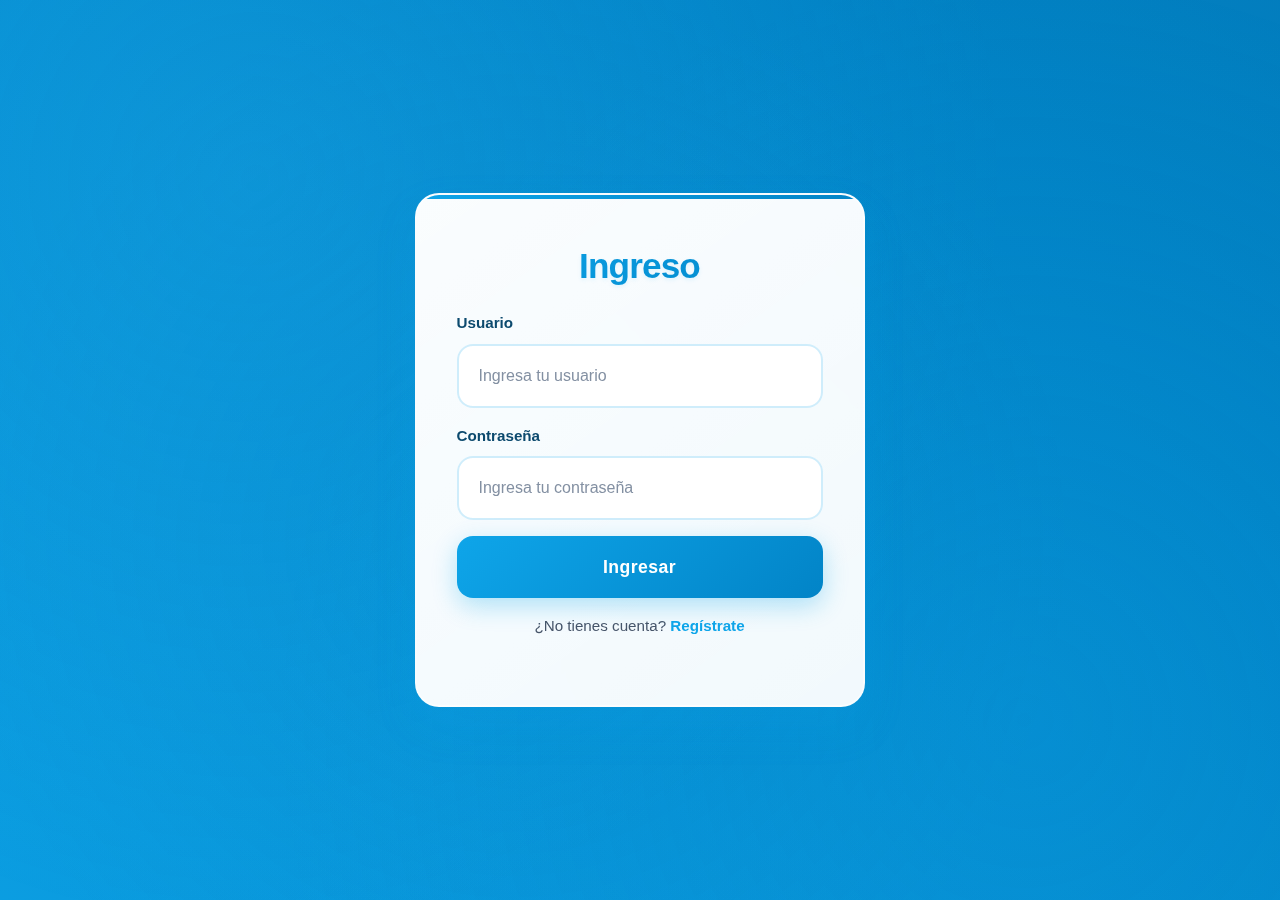
<file: FRONT/index.html>
<!DOCTYPE html>
<html lang="es">
<head>
    <meta charset="UTF-8">
    <meta name="viewport" content="width=device-width, initial-scale=1.0">
    <title>Ingreso - Registro</title>
    <link href="https://cdn.jsdelivr.net/npm/bootstrap@5.3.0/dist/css/bootstrap.min.css" rel="stylesheet">
    <link rel="stylesheet" href="style.css">
    <script src="frontend_integration.js"></script>
</head>
<body class="index-page">
<div class="container py-5">
    <div class="row justify-content-center">
        <div class="col-md-5">

            <!-- LOGIN -->
            <div id="loginForm" class="card-custom">
                <h3 class="text-center mb-4">Ingreso</h3>
                <form>
                    <div class="mb-3">
                        <label class="form-label">Usuario</label>
                        <input type="text" class="form-control" placeholder="Ingresa tu usuario" required>
                    </div>
                    <div class="mb-3">
                        <label class="form-label">Contraseña</label>
                        <input type="password" class="form-control" placeholder="Ingresa tu contraseña" required>
                    </div>
                    <button class="btn btn-main w-100">Ingresar</button>
                </form>
                <p class="mt-3 text-center">
                    ¿No tienes cuenta? <a href="#" onclick="toggleForms()">Regístrate</a>
                </p>
            </div>

            <!-- REGISTRO -->
            <div id="registroForm" class="card-custom hidden">
                <h3 class="text-center mb-4">Registro</h3>
                <form>
                    <div class="mb-3">
                        <label class="form-label">Usuario</label>
                        <input type="text" class="form-control" placeholder="Tu usuario" required>
                    </div>
                    <div class="mb-3">
                        <label class="form-label">Contraseña</label>
                        <input type="password" class="form-control" placeholder="Crea una contraseña" required>
                    </div>
                    <button class="btn btn-main w-100">Registrarse</button>
                </form>
                <p class="mt-3 text-center">
                    ¿Ya tienes cuenta? <a href="#" onclick="toggleForms()">Inicia sesión</a>
                </p>
            </div>

        </div>
    </div>
</div>

<script>
    // URL del backend
    const API_URL = "https://apiflask-production.up.railway.app";

    function toggleForms() {
        document.getElementById("loginForm").classList.toggle("hidden");
        document.getElementById("registroForm").classList.toggle("hidden");
    }

    // Manejo del formulario de registro
    document.addEventListener('DOMContentLoaded', function() {
        const registroForm = document.querySelector('#registroForm form');
        const loginForm = document.querySelector('#loginForm form');

        // Registro de usuario
        registroForm.addEventListener('submit', async function(e) {
            e.preventDefault();
            const username = this.querySelector('input[placeholder="Tu usuario"]').value;
            const password = this.querySelector('input[placeholder="Crea una contraseña"]').value;
            
            try {
                const response = await registrarUsuario(username, password);
                alert('¡Usuario registrado exitosamente!');
                console.log('Registro exitoso:', response);
                
                // Limpiar formulario y cambiar a login
                this.reset();
                toggleForms();
            } catch (error) {
                alert('Error al registrar: ' + error.message);
                console.error('Error:', error);
            }
        });

        // Login
        loginForm.addEventListener('submit', async function(e) {
            e.preventDefault();
            const username = this.querySelector('input[placeholder="Ingresa tu usuario"]').value;
            const password = this.querySelector('input[placeholder="Ingresa tu contraseña"]').value;
            
            try {
                const response = await iniciarSesion(username, password);
                alert('¡Sesión iniciada exitosamente!');
                console.log('Login exitoso:', response);
                
                // Redirigir al dashboard
                window.location.href = 'dashb.html';
            } catch (error) {
                alert('Error al iniciar sesión: ' + error.message);
                console.error('Error:', error);
            }
        });
    });
</script>

</body>
</html>
</file>
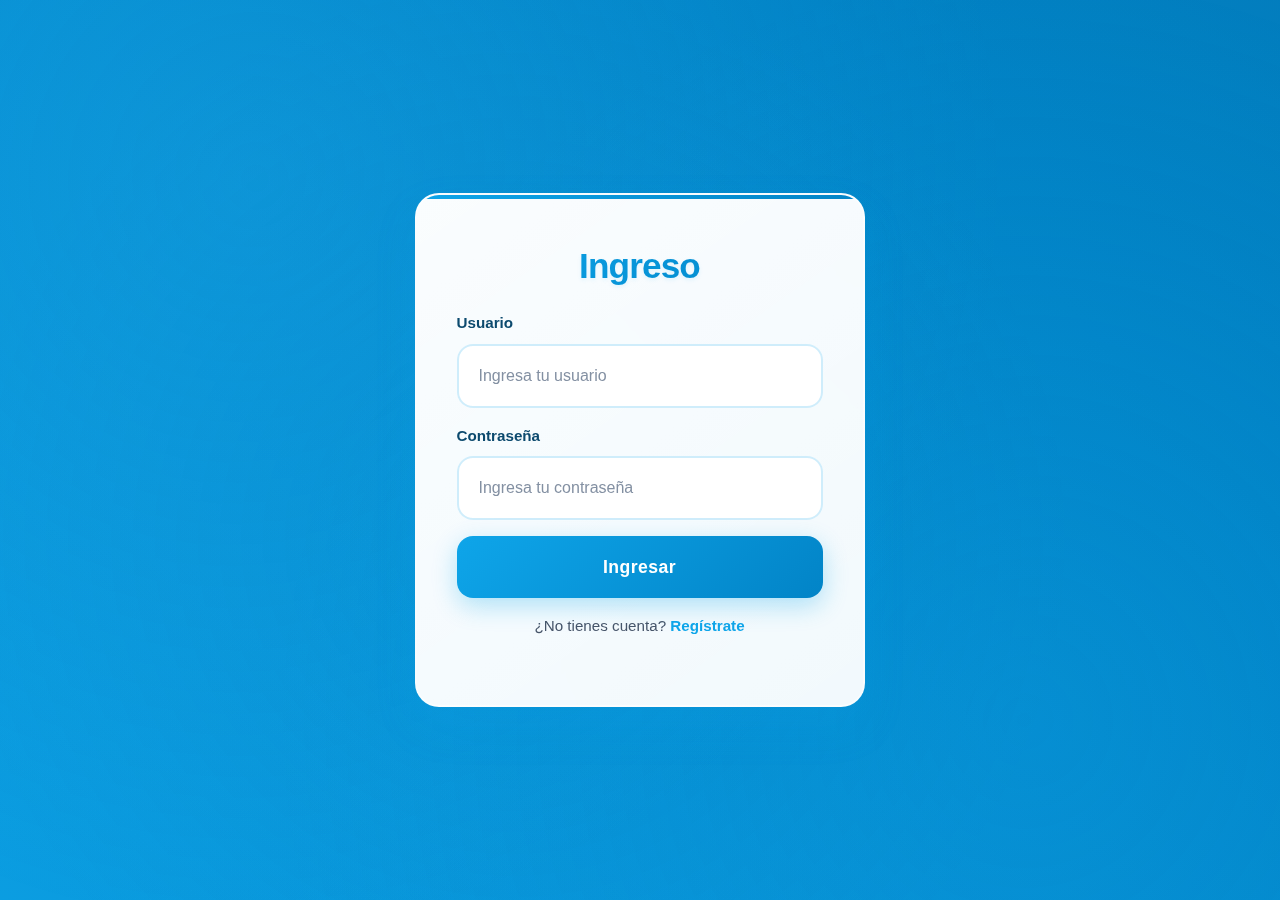
<file: FRONT/dashb.html>
<!DOCTYPE html>
<html lang="es">
<head>
    <meta charset="UTF-8">
    <meta name="viewport" content="width=device-width, initial-scale=1.0">
    <title>Dashboard - Productos</title>
    <link href="https://cdn.jsdelivr.net/npm/bootstrap@5.3.0/dist/css/bootstrap.min.css" rel="stylesheet">
    <link rel="stylesheet" href="https://cdnjs.cloudflare.com/ajax/libs/font-awesome/6.4.0/css/all.min.css">
    <link rel="stylesheet" href="style.css">
    <script src="frontend_integration.js"></script>
</head>
<body class="crud-page">

<!-- NAVBAR -->
<nav class="navbar navbar-custom navbar-dark p-3">
    <div class="container-fluid">
        <span class="navbar-brand mb-0 h1"><i class="fas fa-box"></i> Dashboard - Productos</span>
        <div class="d-flex">
            <a href="index.html" class="btn btn-outline-light me-2">
                <i class="fas fa-sign-out-alt"></i> Cerrar Sesión
            </a>
        </div>
    </div>
</nav>

<div class="container mt-4">

    <!-- ESTADÍSTICAS -->
    <div class="row mb-4" id="statsContainer">
        <div class="col-md-4">
            <div class="stat-card bg-primary text-white">
                <div class="d-flex align-items-center">
                    <i class="fas fa-box fa-2x me-3"></i>
                    <div>
                        <h3 id="totalProductos">0</h3>
                        <small>Total Productos</small>
                    </div>
                </div>
            </div>
        </div>
        <div class="col-md-4">
            <div class="stat-card bg-success text-white">
                <div class="d-flex align-items-center">
                    <i class="fas fa-check-circle fa-2x me-3"></i>
                    <div>
                        <h3 id="totalCategorias">0</h3>
                        <small>Categorías</small>
                    </div>
                </div>
            </div>
        </div>
        <div class="col-md-4">
            <div class="stat-card bg-info text-white">
                <div class="d-flex align-items-center">
                    <i class="fas fa-warehouse fa-2x me-3"></i>
                    <div>
                        <h3 id="inventarioTotal">0</h3>
                        <small>Inventario Total</small>
                    </div>
                </div>
            </div>
        </div>
    </div>

    <!-- BOTÓN AGREGAR -->
    <div class="d-flex justify-content-between align-items-center mb-4">
        <h3 class="fw-bold">Gestión de Productos</h3>
        <button class="btn btn-main" onclick="mostrarFormulario()">
            <i class="fas fa-plus"></i> Agregar Producto
        </button>
    </div>

    <!-- FORMULARIO -->
    <div id="formProducto" class="card-producto mb-4 hidden">
        <h4 id="formTitle">Agregar Producto</h4>
        <div class="row">
            <div class="col-md-8">
                <label class="form-label">Nombre del Producto</label>
                <input id="prodNombre" class="form-control" type="text" placeholder="Ej: Laptop Dell Inspiron">
            </div>
            <div class="col-md-4">
                <label class="form-label">Inventario</label>
                <input id="prodInventario" class="form-control" type="number" placeholder="10" min="0">
            </div>
        </div>
        <div class="row mt-3">
            <div class="col-md-12">
                <label class="form-label">Categoría</label>
                <select id="prodCategoria" class="form-control">
                    <option value="">Cargando categorías...</option>
                </select>
            </div>
        </div>
        <div class="mt-3">
            <button class="btn btn-main me-2" onclick="guardarProducto()">
                <i class="fas fa-save"></i> Guardar
            </button>
            <button class="btn btn-secondary" onclick="cancelarForm()">
                <i class="fas fa-times"></i> Cancelar
            </button>
        </div>
    </div>

    <!-- LISTA DE PRODUCTOS -->
    <div class="row" id="productosGrid">
        <div class="col-12 text-center">
            <div class="spinner-border" role="status">
                <span class="visually-hidden">Cargando...</span>
            </div>
            <p>Cargando productos...</p>
        </div>
    </div>

</div>

<!-- Modal para detalles -->
<div class="modal fade" id="detallesModal" tabindex="-1">
    <div class="modal-dialog modal-lg">
        <div class="modal-content">
            <div class="modal-header">
                <h5 class="modal-title">
                    <i class="fas fa-info-circle"></i> Detalles del Producto
                </h5>
                <button type="button" class="btn-close" data-bs-dismiss="modal"></button>
            </div>
            <div class="modal-body" id="modalBody">
                <!-- Contenido dinámico -->
            </div>
        </div>
    </div>
</div>

<script src="https://cdn.jsdelivr.net/npm/bootstrap@5.3.0/dist/js/bootstrap.bundle.min.js"></script>
<script>
    let productos = [];
    let categorias = [];
    let editIndex = null;
    let detallesModal = null;

    // Inicializar cuando carga la página
    document.addEventListener('DOMContentLoaded', async function() {
        console.log('🚀 Dashboard iniciando...');
        detallesModal = new bootstrap.Modal(document.getElementById('detallesModal'));
        
        // Asegurarse de que el token se carga desde localStorage
        if (!authToken) {
            authToken = localStorage.getItem('authToken');
        }
        
        // Verificar si hay token de sesión
        if (!authToken) {
            console.log('⚠️ No hay token de sesión, redirigiendo al login');
            alert('Sesión expirada. Por favor inicia sesión nuevamente.');
            window.location.href = 'index.html';
            return;
        }
        
        console.log('✅ Token encontrado, cargando dashboard...');
        await cargarDatos();
    });

    // Cargar todos los datos
    async function cargarDatos() {
        try {
            console.log('📦 Cargando datos...');
            await Promise.all([
                cargarProductos(),
                cargarCategorias()
            ]);
            actualizarEstadisticas();
        } catch (error) {
            console.error('❌ Error al cargar datos:', error);
        }
    }

    // Cargar productos desde la API
    async function cargarProductos() {
        try {
            console.log('📦 Cargando productos...');
            const response = await obtenerProductos();
            
            // La API puede devolver diferentes estructuras
            if (response && response.data) {
                productos = response.data;
            } else if (Array.isArray(response)) {
                productos = response;
            } else {
                productos = [];
            }
            
            console.log('✅ Productos cargados:', productos.length);
            renderProductos();
        } catch (error) {
            console.error('❌ Error al cargar productos:', error);
            document.getElementById("productosGrid").innerHTML = 
                '<div class="col-12"><div class="alert alert-danger">⚠️ Error al cargar los productos. Verifica la conexión con el servidor.</div></div>';
        }
    }

    // Cargar categorías desde la API
    async function cargarCategorias() {
        try {
            console.log('📂 Cargando categorías...');
            const response = await obtenerCategorias();
            
            if (response && response.data) {
                categorias = response.data;
            } else if (Array.isArray(response)) {
                categorias = response;
            } else {
                categorias = [];
            }
            
            console.log('✅ Categorías cargadas:', categorias.length);
            renderSelectCategorias();
        } catch (error) {
            console.error('❌ Error al cargar categorías:', error);
            categorias = [];
            renderSelectCategorias();
        }
    }

    // Renderizar select de categorías
    function renderSelectCategorias() {
        const select = document.getElementById("prodCategoria");
        
        if (!categorias || categorias.length === 0) {
            select.innerHTML = '<option value="">No hay categorías disponibles</option>';
            return;
        }
        
        let html = '<option value="">Selecciona una categoría</option>';
        categorias.forEach(cat => {
            html += `<option value="${cat.id}">${cat.nombreCategoria}</option>`;
        });
        
        select.innerHTML = html;
    }

    // Renderizar productos en la interfaz
    function renderProductos() {
        const grid = document.getElementById("productosGrid");
        
        if (!productos || productos.length === 0) {
            grid.innerHTML = `
                <div class="col-12">
                    <div class="alert alert-info text-center">
                        <i class="fas fa-info-circle fa-3x mb-3"></i>
                        <h4>No hay productos registrados</h4>
                        <p>Comienza agregando tu primer producto usando el botón de arriba.</p>
                    </div>
                </div>
            `;
            return;
        }

        let html = '';
        productos.forEach((item, index) => {
            const categoria = categorias.find(c => c.id === item.categoria_id);
            const categoriaNombre = categoria ? categoria.nombreCategoria : 'Sin categoría';
            
            html += `
                <div class="col-md-4 mb-4">
                    <div class="card h-100 shadow-sm">
                        <div class="card-header bg-primary text-white d-flex justify-content-between align-items-center">
                            <span><i class="fas fa-box"></i></span>
                            <span class="badge bg-light text-dark">${categoriaNombre}</span>
                        </div>
                        <div class="card-body">
                            <h5 class="card-title">${item.nombre}</h5>
                            <div class="mb-2">
                                <strong>ID:</strong> #${item.id}<br>
                                <strong>Inventario:</strong> ${item.inventario} unidades<br>
                                <strong>Categoría:</strong> ${categoriaNombre}
                            </div>
                        </div>
                        <div class="card-footer bg-transparent">
                            <div class="btn-group w-100" role="group">
                                <button class="btn btn-outline-info btn-sm" onclick="verDetalles(${index})">
                                    <i class="fas fa-eye"></i> Ver
                                </button>
                                <button class="btn btn-outline-warning btn-sm" onclick="editarProducto(${index})">
                                    <i class="fas fa-edit"></i> Editar
                                </button>
                                <button class="btn btn-outline-danger btn-sm" onclick="eliminarProducto(${index})">
                                    <i class="fas fa-trash"></i> Eliminar
                                </button>
                            </div>
                        </div>
                    </div>
                </div>
            `;
        });
        
        grid.innerHTML = html;
    }

    // Mostrar formulario para agregar
    function mostrarFormulario() {
        editIndex = null;
        document.getElementById("formTitle").innerText = "Agregar Producto";
        limpiarFormulario();
        document.getElementById("formProducto").classList.remove("hidden");
    }

    // Guardar producto (crear o actualizar)
    async function guardarProducto() {
        const nombre = document.getElementById("prodNombre").value.trim();
        const inventario = parseInt(document.getElementById("prodInventario").value);
        const categoria_id = parseInt(document.getElementById("prodCategoria").value);

        // Validaciones
        if (!nombre) {
            alert('Por favor ingresa el nombre del producto');
            return;
        }

        if (isNaN(inventario) || inventario < 0) {
            alert('Por favor ingresa un inventario válido');
            return;
        }

        if (!categoria_id) {
            alert('Por favor selecciona una categoría');
            return;
        }

        try {
            if (editIndex !== null) {
                // Actualizar producto existente
                const item = productos[editIndex];
                const response = await actualizarProducto(
                    item.id, nombre, inventario, categoria_id
                );
                alert('✅ Producto actualizado exitosamente');
                console.log('Actualizado:', response);
            } else {
                // Crear nuevo producto
                const response = await crearProducto(
                    nombre, inventario, categoria_id
                );
                alert('✅ Producto creado exitosamente');
                console.log('Creado:', response);
            }

            cancelarForm();
            await cargarProductos();
        } catch (error) {
            console.error('Error:', error);
            alert('❌ Error al guardar: ' + error.message);
        }
    }

    // Editar producto
    function editarProducto(index) {
        const item = productos[index];
        editIndex = index;
        
        document.getElementById("formTitle").innerText = "Editar Producto";
        document.getElementById("prodNombre").value = item.nombre || '';
        document.getElementById("prodInventario").value = item.inventario || 0;
        document.getElementById("prodCategoria").value = item.categoria_id || '';
        
        document.getElementById("formProducto").classList.remove("hidden");
    }

    // Eliminar producto
    async function eliminarProducto(index) {
        const item = productos[index];
        if (!confirm(`¿Estás seguro de eliminar "${item.nombre}"?`)) {
            return;
        }
        
        try {
            // Usar la función del API correctamente
            const response = await apiRequest(`/products/${item.id}`, {
                method: 'DELETE'
            });
            alert('✅ Producto eliminado exitosamente');
            await cargarProductos();
        } catch (error) {
            console.error('Error:', error);
            alert('❌ Error al eliminar: ' + error.message);
        }
    }

    // Ver detalles en modal
    function verDetalles(index) {
        const item = productos[index];
        const categoria = categorias.find(c => c.id === item.categoria_id);
        const categoriaNombre = categoria ? categoria.nombreCategoria : 'Sin categoría';
            
        const modalBody = document.getElementById('modalBody');
        modalBody.innerHTML = `
            <div class="text-center mb-4">
                <div style="font-size: 4rem; margin-bottom: 1rem;"><i class="fas fa-box text-primary"></i></div>
                <h3>${item.nombre}</h3>
                <p class="text-muted">ID: #${item.id}</p>
            </div>
            <div class="row">
                <div class="col-md-6">
                    <h5><i class="fas fa-info-circle"></i> Información General</h5>
                    <table class="table table-borderless">
                        <tr><td><strong>Nombre:</strong></td><td>${item.nombre}</td></tr>
                        <tr><td><strong>ID:</strong></td><td>#${item.id}</td></tr>
                        <tr><td><strong>Categoría:</strong></td><td>${categoriaNombre}</td></tr>
                    </table>
                </div>
                <div class="col-md-6">
                    <h5><i class="fas fa-warehouse"></i> Inventario</h5>
                    <table class="table table-borderless">
                        <tr><td><strong>Stock Actual:</strong></td><td class="text-success">${item.inventario} unidades</td></tr>
                        <tr><td><strong>Estado:</strong></td><td>${item.inventario > 0 ? '<i class="fas fa-check text-success"></i> Disponible' : '<i class="fas fa-times text-danger"></i> Agotado'}</td></tr>
                    </table>
                </div>
            </div>
        `;
        
        detallesModal.show();
    }

    // Limpiar formulario
    function limpiarFormulario() {
        document.getElementById("prodNombre").value = '';
        document.getElementById("prodInventario").value = '';
        document.getElementById("prodCategoria").value = '';
    }

    // Cancelar formulario
    function cancelarForm() {
        document.getElementById("formProducto").classList.add("hidden");
        limpiarFormulario();
        editIndex = null;
    }

    // Actualizar estadísticas
    function actualizarEstadisticas() {
        const totalProductos = productos.length;
        const totalCategorias = categorias.length;
        const inventarioTotal = productos.reduce((sum, item) => sum + (item.inventario || 0), 0);
        
        document.getElementById("totalProductos").textContent = totalProductos;
        document.getElementById("totalCategorias").textContent = totalCategorias;
        document.getElementById("inventarioTotal").textContent = inventarioTotal;
    }
</script>

</body>
</html>
</file>
<file: FRONT/style.css>
/* ==== NUEVO DISEÑO AZUL OCEÁNICO - DISEÑO ORIGINAL ==== */
:root {
    /* Paleta Azul Oceánico */
    --ocean-deep: #0c4a6e;
    --ocean-blue: #0ea5e9;
    --ocean-light: #38bdf8;
    --ocean-mist: #e0f2fe;
    --ocean-foam: #f0f9ff;
    
    /* Colores de soporte */
    --success-green: #10b981;
    --warning-amber: #f59e0b;
    --danger-red: #ef4444;
    --neutral-slate: #64748b;
    --white-pure: #ffffff;
    --text-dark: #1e293b;
    --text-light: #475569;
    
    /* Gradientes únicos */
    --gradient-ocean: linear-gradient(135deg, #0ea5e9 0%, #0284c7 50%, #0369a1 100%);
    --gradient-waves: linear-gradient(45deg, #38bdf8 0%, #0ea5e9 25%, #0284c7 50%, #0369a1 75%, #0c4a6e 100%);
    --gradient-card: linear-gradient(145deg, rgba(255,255,255,0.98) 0%, rgba(255,255,255,0.95) 100%);
    --gradient-button: linear-gradient(135deg, #0ea5e9 0%, #0284c7 100%);
    
    /* Sombras suaves */
    --shadow-ocean: 0 20px 40px rgba(14, 165, 233, 0.15);
    --shadow-card: 0 15px 35px rgba(14, 165, 233, 0.1);
    --shadow-button: 0 8px 25px rgba(14, 165, 233, 0.3);
    --shadow-subtle: 0 4px 15px rgba(14, 165, 233, 0.08);
    
    /* Formas y transiciones */
    --radius-soft: 24px;
    --radius-card: 20px;
    --radius-button: 16px;
    --transition-smooth: all 0.4s cubic-bezier(0.4, 0, 0.2, 1);
    --transition-quick: all 0.2s ease;
}

/* ==== ANIMACIONES PERSONALIZADAS ==== */
@keyframes oceanWave {
    0%, 100% { 
        background-position: 0% 50%;
        transform: scale(1);
    }
    50% { 
        background-position: 100% 50%;
        transform: scale(1.02);
    }
}

@keyframes floatIn {
    0% { 
        opacity: 0; 
        transform: translateY(30px) scale(0.9); 
    }
    100% { 
        opacity: 1; 
        transform: translateY(0px) scale(1); 
    }
}

@keyframes ripple {
    0% {
        box-shadow: 0 0 0 0 rgba(14, 165, 233, 0.7);
    }
    70% {
        box-shadow: 0 0 0 25px rgba(14, 165, 233, 0);
    }
    100% {
        box-shadow: 0 0 0 0 rgba(14, 165, 233, 0);
    }
}

@keyframes shimmer {
    0% { transform: translateX(-100%); }
    100% { transform: translateX(100%); }
}

/* ==== RESET Y BASE ==== */
* {
    margin: 0;
    padding: 0;
    box-sizing: border-box;
}

body {
    font-family: 'Inter', 'SF Pro Display', -apple-system, BlinkMacSystemFont, sans-serif;
    font-weight: 400;
    line-height: 1.6;
    color: var(--text-dark);
    overflow-x: hidden;
    scroll-behavior: smooth;
}

/* ==== PÁGINA DE INGRESO (INDEX) ==== */
body.index-page {
    background: var(--gradient-waves);
    background-size: 400% 400%;
    animation: oceanWave 20s ease-in-out infinite;
    min-height: 100vh;
    display: flex;
    align-items: center;
    justify-content: center;
    padding: 20px;
    position: relative;
}

/* Efecto de ondas de fondo */
body.index-page::before {
    content: '';
    position: fixed;
    top: 0;
    left: 0;
    width: 100%;
    height: 100%;
    background: 
        radial-gradient(circle at 20% 20%, rgba(56, 189, 248, 0.15) 0%, transparent 60%),
        radial-gradient(circle at 80% 80%, rgba(14, 165, 233, 0.15) 0%, transparent 60%),
        radial-gradient(circle at 40% 60%, rgba(2, 132, 199, 0.1) 0%, transparent 60%);
    pointer-events: none;
    z-index: -1;
}

/* ==== TARJETA PRINCIPAL ==== */
.card-custom {
    background: var(--gradient-card);
    border-radius: var(--radius-soft);
    padding: 50px 40px;
    box-shadow: var(--shadow-ocean);
    border: 2px solid rgba(255, 255, 255, 0.4);
    backdrop-filter: blur(20px);
    position: relative;
    overflow: hidden;
    animation: floatIn 0.8s ease-out;
    transition: var(--transition-smooth);
    max-width: 450px;
    width: 100%;
}

.card-custom::before {
    content: '';
    position: absolute;
    top: 0;
    left: 0;
    width: 100%;
    height: 4px;
    background: var(--gradient-button);
    border-radius: var(--radius-soft) var(--radius-soft) 0 0;
}

.card-custom::after {
    content: '';
    position: absolute;
    top: 0;
    left: -100%;
    width: 100%;
    height: 100%;
    background: linear-gradient(90deg, 
        transparent, 
        rgba(255,255,255,0.4), 
        transparent
    );
    transition: var(--transition-smooth);
    pointer-events: none;
}

.card-custom:hover {
    transform: translateY(-8px) scale(1.02);
    box-shadow: var(--shadow-ocean), 0 30px 60px rgba(14, 165, 233, 0.25);
}

.card-custom:hover::after {
    left: 100%;
    transition: left 0.6s ease-in-out;
}

/* ==== TÍTULOS ==== */
.card-custom h3 {
    color: var(--ocean-deep);
    font-weight: 700;
    font-size: 2.2rem;
    text-align: center;
    margin-bottom: 2rem;
    background: var(--gradient-button);
    background-clip: text;
    -webkit-background-clip: text;
    -webkit-text-fill-color: transparent;
    letter-spacing: -0.025em;
    text-shadow: 0 2px 4px rgba(14, 165, 233, 0.1);
}

/* ==== FORMULARIOS ==== */
.form-label {
    color: var(--ocean-deep);
    font-weight: 600;
    font-size: 0.95rem;
    margin-bottom: 8px;
    display: block;
}

.form-control {
    width: 100%;
    padding: 18px 20px;
    border: 2px solid rgba(14, 165, 233, 0.2);
    border-radius: var(--radius-button);
    background: rgba(255, 255, 255, 0.95);
    font-size: 1rem;
    color: var(--text-dark);
    transition: var(--transition-smooth);
    backdrop-filter: blur(10px);
    position: relative;
}

.form-control:focus {
    outline: none;
    border-color: var(--ocean-blue);
    background: var(--white-pure);
    box-shadow: 0 0 0 4px rgba(14, 165, 233, 0.15);
    transform: translateY(-2px);
}

.form-control::placeholder {
    color: var(--neutral-slate);
    font-weight: 400;
    opacity: 0.8;
}

.mb-3 {
    margin-bottom: 1.5rem;
}

/* ==== BOTONES ==== */
.btn {
    font-weight: 600;
    padding: 18px 32px;
    border-radius: var(--radius-button);
    border: none;
    font-size: 1.1rem;
    cursor: pointer;
    transition: var(--transition-smooth);
    text-decoration: none;
    display: inline-flex;
    align-items: center;
    justify-content: center;
    position: relative;
    overflow: hidden;
    text-transform: none;
    letter-spacing: 0.025em;
}

.btn-main {
    background: var(--gradient-button);
    color: var(--white-pure);
    box-shadow: var(--shadow-button);
    font-weight: 700;
}

.btn-main::before {
    content: '';
    position: absolute;
    top: 0;
    left: -100%;
    width: 100%;
    height: 100%;
    background: linear-gradient(90deg, 
        transparent, 
        rgba(255,255,255,0.3), 
        transparent
    );
    transition: var(--transition-smooth);
}

.btn-main:hover {
    transform: translateY(-4px);
    box-shadow: var(--shadow-button), 0 20px 40px rgba(14, 165, 233, 0.4);
}

.btn-main:hover::before {
    left: 100%;
    animation: shimmer 0.6s ease-in-out;
}

.btn-main:active {
    transform: translateY(-2px);
}

.w-100 {
    width: 100%;
}

/* ==== ENLACES ==== */
.card-custom p {
    text-align: center;
    color: var(--text-light);
    font-size: 0.95rem;
    margin-top: 1.5rem;
}

.card-custom a {
    color: var(--ocean-blue);
    text-decoration: none;
    font-weight: 600;
    transition: var(--transition-quick);
    position: relative;
}

.card-custom a::after {
    content: '';
    position: absolute;
    width: 0;
    height: 2px;
    bottom: -2px;
    left: 0;
    background: var(--ocean-blue);
    transition: var(--transition-quick);
}

.card-custom a:hover {
    color: var(--ocean-deep);
}

.card-custom a:hover::after {
    width: 100%;
}

/* ==== UTILIDADES ==== */
.hidden {
    display: none !important;
}

.text-center {
    text-align: center;
}

.mt-3 {
    margin-top: 1rem;
}

/* ==== DASHBOARD STYLES ==== */
body:not(.index-page) {
    background: linear-gradient(135deg, var(--ocean-mist) 0%, var(--ocean-foam) 100%);
    min-height: 100vh;
}

/* Navigation */
.navbar {
    background: var(--gradient-button) !important;
    box-shadow: var(--shadow-card);
    border-bottom: 3px solid rgba(255, 255, 255, 0.2);
    backdrop-filter: blur(10px);
}

.navbar-brand {
    color: var(--white-pure) !important;
    font-weight: 700;
    font-size: 1.5rem;
}

.navbar-nav .nav-link {
    color: rgba(255, 255, 255, 0.9) !important;
    font-weight: 500;
    transition: var(--transition-quick);
    padding: 0.5rem 1rem !important;
    border-radius: var(--radius-button);
    margin: 0 0.25rem;
}

.navbar-nav .nav-link:hover {
    color: var(--white-pure) !important;
    background: rgba(255, 255, 255, 0.1);
    transform: translateY(-1px);
}

/* Cards */
.card {
    background: var(--gradient-card);
    border: 2px solid rgba(14, 165, 233, 0.1);
    border-radius: var(--radius-card);
    box-shadow: var(--shadow-card);
    transition: var(--transition-smooth);
    overflow: hidden;
}

.card:hover {
    transform: translateY(-5px);
    box-shadow: var(--shadow-ocean);
}

.card-header {
    background: var(--gradient-button) !important;
    color: var(--white-pure);
    border-bottom: none;
    font-weight: 600;
    padding: 1rem 1.5rem;
}

/* Buttons variants */
.btn-primary {
    background: var(--gradient-button);
    border: none;
    box-shadow: var(--shadow-subtle);
    color: var(--white-pure);
}

.btn-primary:hover {
    background: var(--gradient-button);
    transform: translateY(-2px);
    box-shadow: var(--shadow-button);
    color: var(--white-pure);
}

.btn-success {
    background: linear-gradient(135deg, var(--success-green) 0%, #059669 100%);
    border: none;
    box-shadow: 0 4px 15px rgba(16, 185, 129, 0.3);
    color: var(--white-pure);
}

.btn-warning {
    background: linear-gradient(135deg, var(--warning-amber) 0%, #d97706 100%);
    border: none;
    box-shadow: 0 4px 15px rgba(245, 158, 11, 0.3);
    color: var(--white-pure);
}

.btn-danger {
    background: linear-gradient(135deg, var(--danger-red) 0%, #dc2626 100%);
    border: none;
    box-shadow: 0 4px 15px rgba(239, 68, 68, 0.3);
    color: var(--white-pure);
}

.btn-secondary {
    background: linear-gradient(135deg, var(--neutral-slate) 0%, #475569 100%);
    border: none;
    box-shadow: 0 4px 15px rgba(100, 116, 139, 0.3);
    color: var(--white-pure);
}

.btn-info {
    background: linear-gradient(135deg, var(--ocean-light) 0%, var(--ocean-blue) 100%);
    border: none;
    box-shadow: 0 4px 15px rgba(56, 189, 248, 0.3);
    color: var(--white-pure);
}

/* Form elements in dashboard */
.form-control:not(.index-page .form-control) {
    border: 2px solid rgba(14, 165, 233, 0.15);
    border-radius: var(--radius-button);
    padding: 12px 16px;
    background: rgba(255, 255, 255, 0.9);
    transition: var(--transition-smooth);
}

.form-control:not(.index-page .form-control):focus {
    border-color: var(--ocean-blue);
    box-shadow: 0 0 0 3px rgba(14, 165, 233, 0.1);
    background: var(--white-pure);
}

/* Tables */
.table {
    border-radius: var(--radius-card);
    overflow: hidden;
    box-shadow: var(--shadow-subtle);
    background: var(--white-pure);
}

.table th {
    background: var(--gradient-button);
    color: var(--white-pure);
    font-weight: 600;
    border: none;
    padding: 1rem;
}

.table td {
    padding: 1rem;
    border-bottom: 1px solid rgba(14, 165, 233, 0.1);
    vertical-align: middle;
}

.table tbody tr:hover {
    background: rgba(14, 165, 233, 0.05);
}

/* Modals */
.modal-content {
    border: none;
    border-radius: var(--radius-card);
    box-shadow: var(--shadow-ocean);
    overflow: hidden;
}

.modal-header {
    background: var(--gradient-button);
    color: var(--white-pure);
    border-bottom: none;
}

.modal-footer {
    background: rgba(14, 165, 233, 0.05);
    border-top: 1px solid rgba(14, 165, 233, 0.1);
}

/* Statistics cards */
.stats-card {
    background: var(--gradient-card);
    border: 2px solid rgba(14, 165, 233, 0.1);
    border-radius: var(--radius-card);
    padding: 2rem 1.5rem;
    text-align: center;
    transition: var(--transition-smooth);
    box-shadow: var(--shadow-subtle);
    position: relative;
    overflow: hidden;
}

.stats-card::before {
    content: '';
    position: absolute;
    top: 0;
    left: 0;
    width: 100%;
    height: 4px;
    background: var(--gradient-button);
}

.stats-card:hover {
    transform: translateY(-8px);
    box-shadow: var(--shadow-card);
}

.stats-card h3 {
    color: var(--ocean-blue);
    font-weight: 700;
    font-size: 2.5rem;
    margin-bottom: 0.5rem;
    background: var(--gradient-button);
    background-clip: text;
    -webkit-background-clip: text;
    -webkit-text-fill-color: transparent;
}

.stats-card p {
    color: var(--text-light);
    font-weight: 500;
    margin: 0;
    font-size: 1.1rem;
}

/* Product grid */
.product-grid {
    display: grid;
    grid-template-columns: repeat(auto-fill, minmax(300px, 1fr));
    gap: 1.5rem;
    margin-top: 1.5rem;
}

.product-card {
    background: var(--gradient-card);
    border: 2px solid rgba(14, 165, 233, 0.1);
    border-radius: var(--radius-card);
    padding: 1.5rem;
    transition: var(--transition-smooth);
    box-shadow: var(--shadow-subtle);
}

.product-card:hover {
    transform: translateY(-5px);
    box-shadow: var(--shadow-card);
    border-color: rgba(14, 165, 233, 0.3);
}

/* ==== RESPONSIVE ==== */
@media (max-width: 768px) {
    .card-custom {
        padding: 35px 25px;
        margin: 10px;
        max-width: 100%;
    }
    
    .card-custom h3 {
        font-size: 1.8rem;
    }
    
    body.index-page {
        padding: 10px;
    }
    
    .btn {
        padding: 16px 24px;
    }
    
    .product-grid {
        grid-template-columns: 1fr;
        gap: 1rem;
    }
}

@media (max-width: 576px) {
    .card-custom {
        padding: 30px 20px;
    }
    
    .btn {
        padding: 14px 20px;
        font-size: 1rem;
    }
    
    .card-custom h3 {
        font-size: 1.6rem;
    }
    
    .navbar-brand {
        font-size: 1.3rem !important;
    }
}

/* ==== LOADING STATES ==== */
.btn.loading {
    position: relative;
    color: transparent;
}

.btn.loading::after {
    content: '';
    position: absolute;
    width: 20px;
    height: 20px;
    top: 50%;
    left: 50%;
    margin-left: -10px;
    margin-top: -10px;
    border: 2px solid var(--white-pure);
    border-radius: 50%;
    border-top-color: transparent;
    animation: spin 0.8s linear infinite;
}

@keyframes spin {
    to {
        transform: rotate(360deg);
    }
}

/* ==== ALERTS ==== */
.alert {
    border: none;
    border-radius: var(--radius-card);
    font-weight: 500;
    border-left: 4px solid;
    padding: 1rem 1.5rem;
}

.alert-success {
    background: linear-gradient(135deg, #ecfdf5 0%, #f0fdf4 100%);
    color: #065f46;
    border-left-color: var(--success-green);
}

.alert-danger {
    background: linear-gradient(135deg, #fef2f2 0%, #fef3f2 100%);
    color: #7f1d1d;
    border-left-color: var(--danger-red);
}

.alert-info {
    background: linear-gradient(135deg, var(--ocean-mist) 0%, var(--ocean-foam) 100%);
    color: var(--ocean-deep);
    border-left-color: var(--ocean-blue);
}

.alert-warning {
    background: linear-gradient(135deg, #fffbeb 0%, #fefce8 100%);
    color: #92400e;
    border-left-color: var(--warning-amber);
}

/* ==== CUSTOM SCROLLBAR ==== */
::-webkit-scrollbar {
    width: 8px;
}

::-webkit-scrollbar-track {
    background: var(--ocean-foam);
}

::-webkit-scrollbar-thumb {
    background: var(--ocean-light);
    border-radius: 4px;
}

::-webkit-scrollbar-thumb:hover {
    background: var(--ocean-blue);
}

/* ==== ACCESSIBILITY ==== */
@media (prefers-reduced-motion: reduce) {
    * {
        animation-duration: 0.01ms !important;
        animation-iteration-count: 1 !important;
        transition-duration: 0.01ms !important;
    }
}

/* Focus styles for accessibility */
.btn:focus,
.form-control:focus,
.card-custom a:focus {
    outline: 2px solid var(--ocean-blue);
    outline-offset: 2px;
}
</file>
